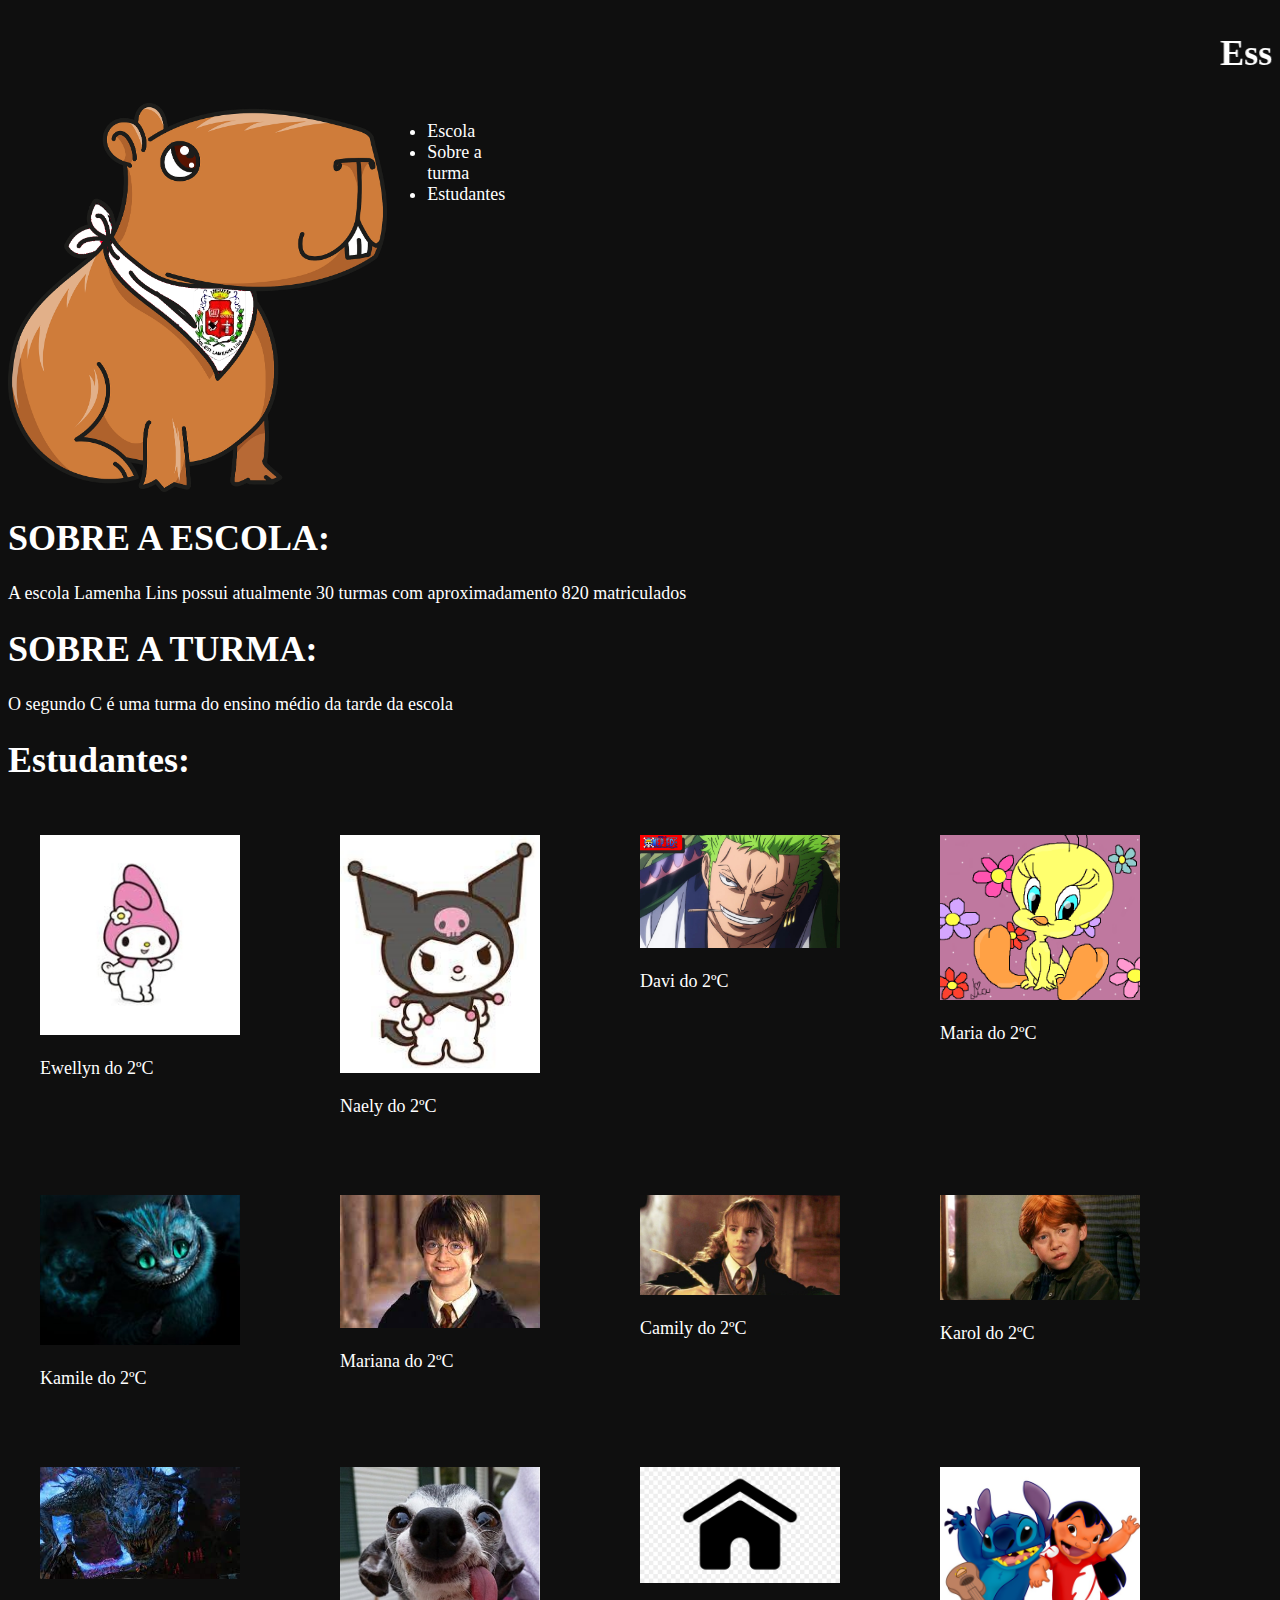
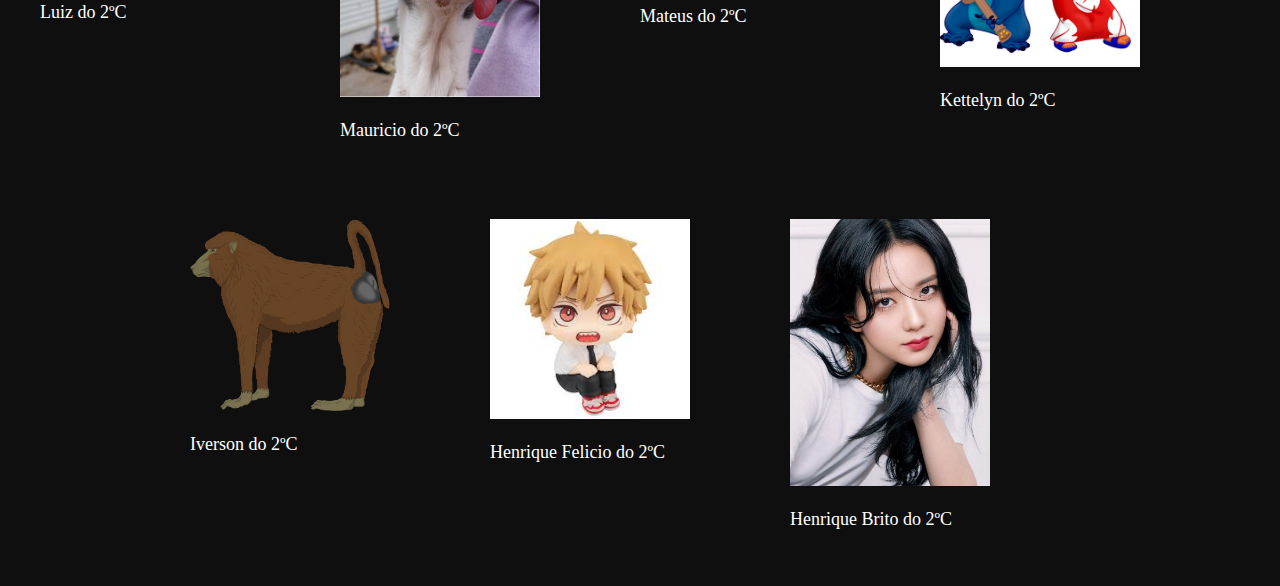
<file: index.html>
<!DOCTYPE html>
<html lang="en">
<head>
    <meta charset="UTF-8">
    <meta http-equiv="X-UA-Compatible" content="IE=edge">
    <meta name="viewport" content="width=device-width, initial-scale=1.0">
    <title>Escola Lamenha Lins</title>
    <link rel = "stylesheet" href = Style.css>
</head>
<body>
    <header>
        <section class = "topo">
        <marquee><h1>Essa é a turma do 2ºC</h1></marquee>
        </section>
        <section class = "meio">
     <img class="logoescola" src=img/zedamanga.png alt=”logo”>
        <ul class = "topico">
            <li>Escola</li>
            <li>Sobre a turma</li>
            <li>Estudantes</li>
        </ul>
    </section>
    </header>
    <section>
        <div>
            <h1>SOBRE A ESCOLA:</h1>
            <p> A escola Lamenha Lins possui atualmente 30 turmas com aproximadamento 820 matriculados</p>
        </div>
    </section>
    <section>
        <div>
            <h1>SOBRE A TURMA:</h1>
            <p> O segundo C é uma turma do ensino médio da tarde da escola</p>
        </div>
    </section>
    <section id="estudantes">
        <h1>Estudantes:</h1>
        <div class = "estudantes" >
           
            <div class="item">
            <img src=img/Ewellyn.jpg alt=”logo”>
            <p>Ewellyn do 2ºC</p>
            </div>
            <div class="item">
            <img src=img/Naely.jpg alt=”logo”>
            <p>Naely do 2ºC</p>
            </div>
            <div class="item">
            <img src=img/davi.jpg alt=”logo”>
            <p>Davi do 2ºC</p>
            </div>
            <div class="item">
            <img src=img/Maria.png alt=”logo”>
            <p>Maria do 2ºC</p>
            </div>
            <div class="item">
            <img src=img/Kamile.jpg alt=”logo”>
            <p>Kamile do 2ºC</p>
            </div>
            <div class="item">
            <img src=img/Mariana.jpg alt=”logo”>
            <p>Mariana do 2ºC</p>
            </div>
            <div class="item">
            <img src=img/Camily.jpg alt=”logo”>
            <p>Camily do 2ºC</p>
            </div>
            <div class="item">
            <img src=img/Karol.jpg alt=”logo”>
            <p>Karol do 2ºC</p>
            </div>
            <div class="item">
            <img src=img/Luiz.jpg alt=”logo”>
            <p>Luiz do 2ºC</p>
            </div>
            <div class="item">
            <img src=img/Mauricio.jpg alt=”logo”>
            <p>Mauricio do 2ºC</p>
            </div>
            <div class="item">
            <img src=img/Mateus.jpg alt=”logo”>
            <p>Mateus do 2ºC</p>
            </div>
            <div class="item">
            <img src=img/KETTELYN.jpg alt=”logo”>
            <p>Kettelyn do 2ºC</p>
            </div>
            <div class="item">
            <img src=img/Iverson.png alt=”logo”>
            <p>Iverson do 2ºC</p>
            </div>
            <div class="item">
            <img src=img/HenriqueFelicio.jpeg alt=”logo”>
            <p>Henrique Felicio do 2ºC</p>
            </div>
            <div class="item">
            <img src=img/HenriqueBrito.jpg alt=”logo”>
            <p>Henrique Brito do 2ºC</p>


     </div>
    </section>
</body>
</html>
</file>
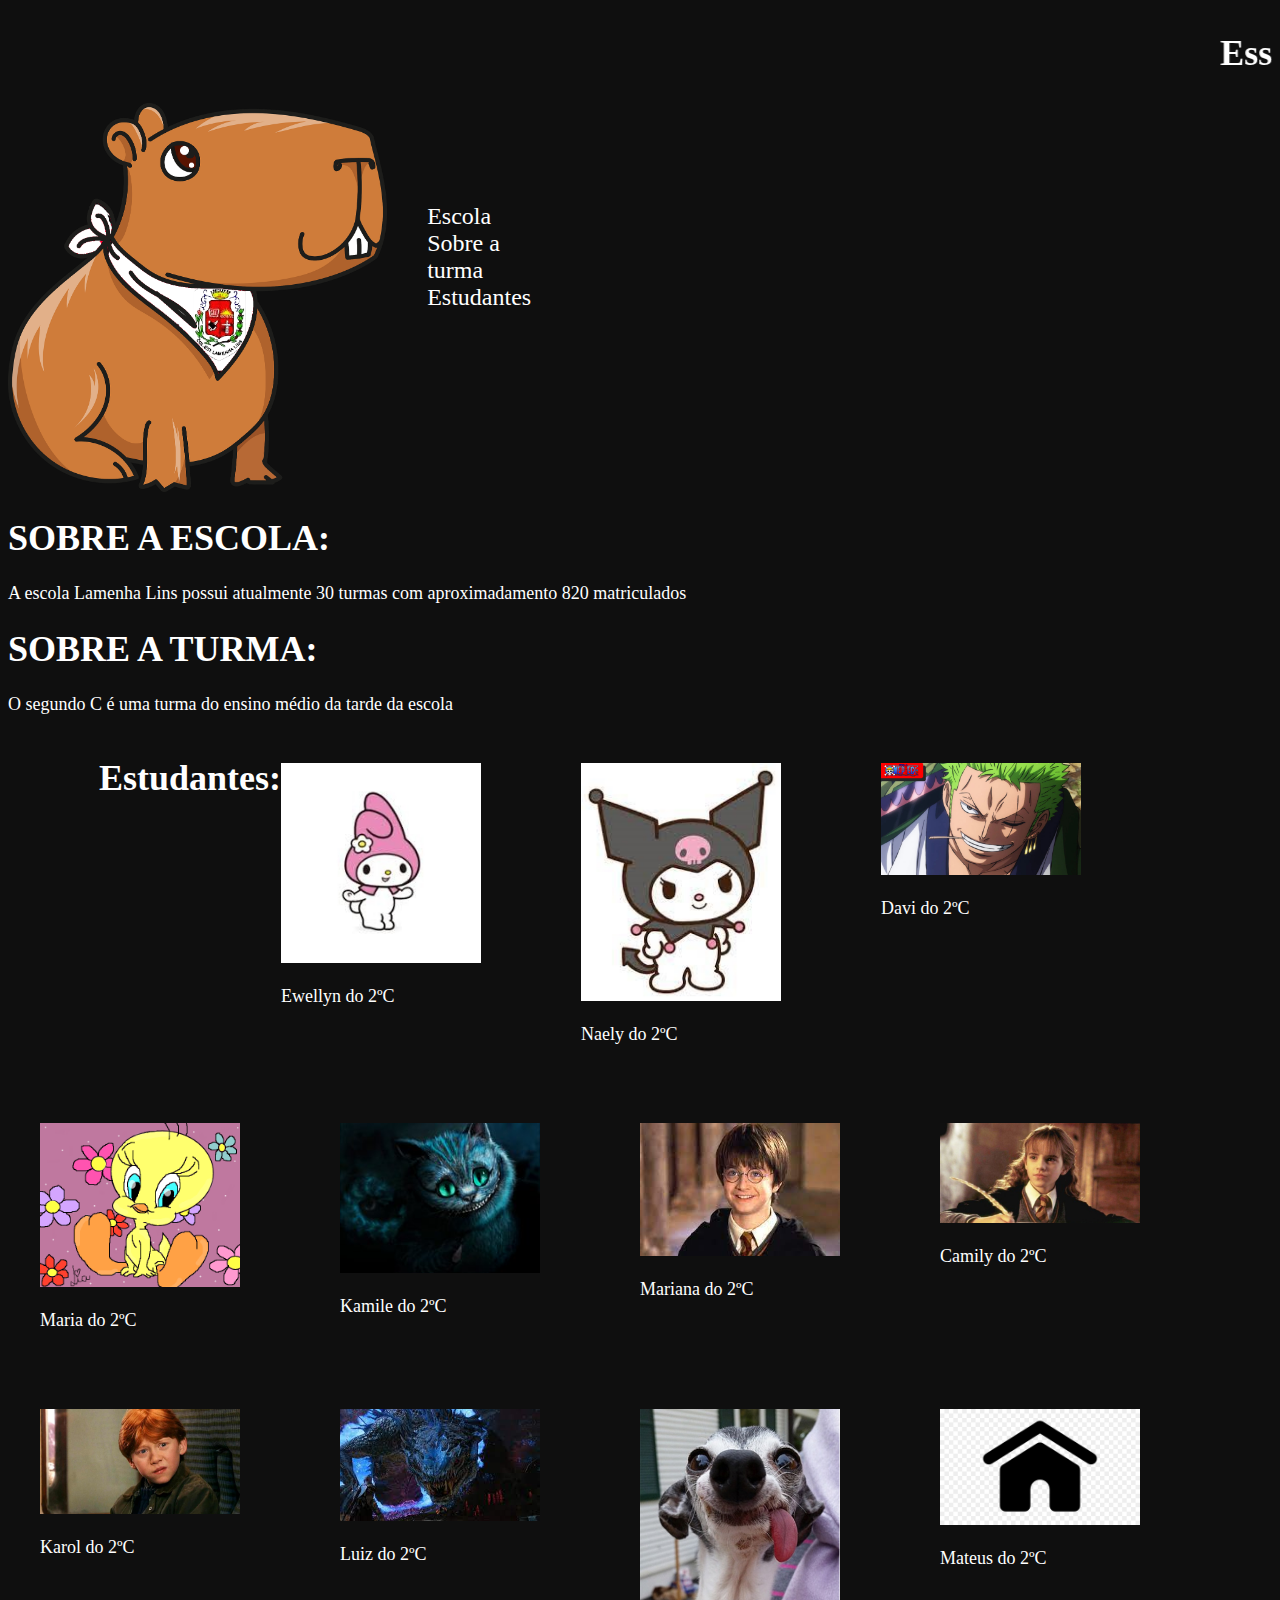
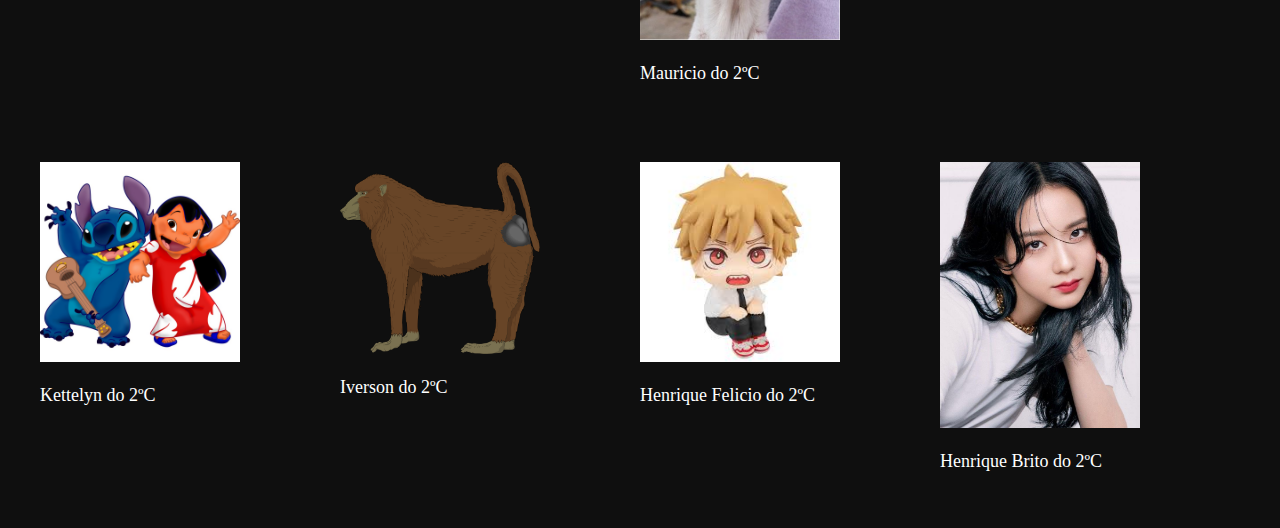
<file: site.novo/index.html>
<!DOCTYPE html>
<html lang="en">
<head>
    <meta charset="UTF-8">
    <meta http-equiv="X-UA-Compatible" content="IE=edge">
    <meta name="viewport" content="width=device-width, initial-scale=1.0">
    <title>Escola Lamenha Lins</title>
    <link rel = "stylesheet" href = Style.css>
</head>
<body>
    <header>
        <section class = "topo">
        <marquee><h1>Essa é a turma do 2ºC</h1></marquee>
        </section>
        <section class = "meio">
     <img class="logoescola" src=img/zedamanga.png alt=”logo”>
        <ul class = "topico">
            <li>Escola</li>
            <li>Sobre a turma</li>
            <li>Estudantes</li>
        </ul>
    </section>
    </header>
    <section>
        <div>
            <h1>SOBRE A ESCOLA:</h1>
            <p> A escola Lamenha Lins possui atualmente 30 turmas com aproximadamento 820 matriculados</p>
        </div>
    </section>
    <section>
        <div>
            <h1>SOBRE A TURMA:</h1>
            <p> O segundo C é uma turma do ensino médio da tarde da escola</p>
        </div>
    </section>
    <section>
        <div class = "estudantes" >
            <h1>Estudantes:</h1>
            <div class="item">
            <img src=img/Ewellyn.jpg alt=”logo”>
            <p>Ewellyn do 2ºC</p>
            </div>
            <div class="item">
            <img src=img/Naely.jpg alt=”logo”>
            <p>Naely do 2ºC</p>
            </div>
            <div class="item">
            <img src=img/davi.jpg alt=”logo”>
            <p>Davi do 2ºC</p>
            </div>
            <div class="item">
            <img src=img/Maria.png alt=”logo”>
            <p>Maria do 2ºC</p>
            </div>
            <div class="item">
            <img src=img/Kamile.jpg alt=”logo”>
            <p>Kamile do 2ºC</p>
            </div>
            <div class="item">
            <img src=img/Mariana.jpg alt=”logo”>
            <p>Mariana do 2ºC</p>
            </div>
            <div class="item">
            <img src=img/Camily.jpg alt=”logo”>
            <p>Camily do 2ºC</p>
            </div>
            <div class="item">
            <img src=img/Karol.jpg alt=”logo”>
            <p>Karol do 2ºC</p>
            </div>
            <div class="item">
            <img src=img/Luiz.jpg alt=”logo”>
            <p>Luiz do 2ºC</p>
            </div>
            <div class="item">
            <img src=img/Mauricio.jpg alt=”logo”>
            <p>Mauricio do 2ºC</p>
            </div>
            <div class="item">
            <img src=img/Mateus.jpg alt=”logo”>
            <p>Mateus do 2ºC</p>
            </div>
            <div class="item">
            <img src=img/KETTELYN.jpg alt=”logo”>
            <p>Kettelyn do 2ºC</p>
            </div>
            <div class="item">
            <img src=img/Iverson.png alt=”logo”>
            <p>Iverson do 2ºC</p>
            </div>
            <div class="item">
            <img src=img/HenriqueFelicio.jpeg alt=”logo”>
            <p>Henrique Felicio do 2ºC</p>
            </div>
            <div class="item">
            <img src=img/HenriqueBrito.jpg alt=”logo”>
            <p>Henrique Brito do 2ºC</p>


     </div>
    </section>
</body>
</html>
</file>
